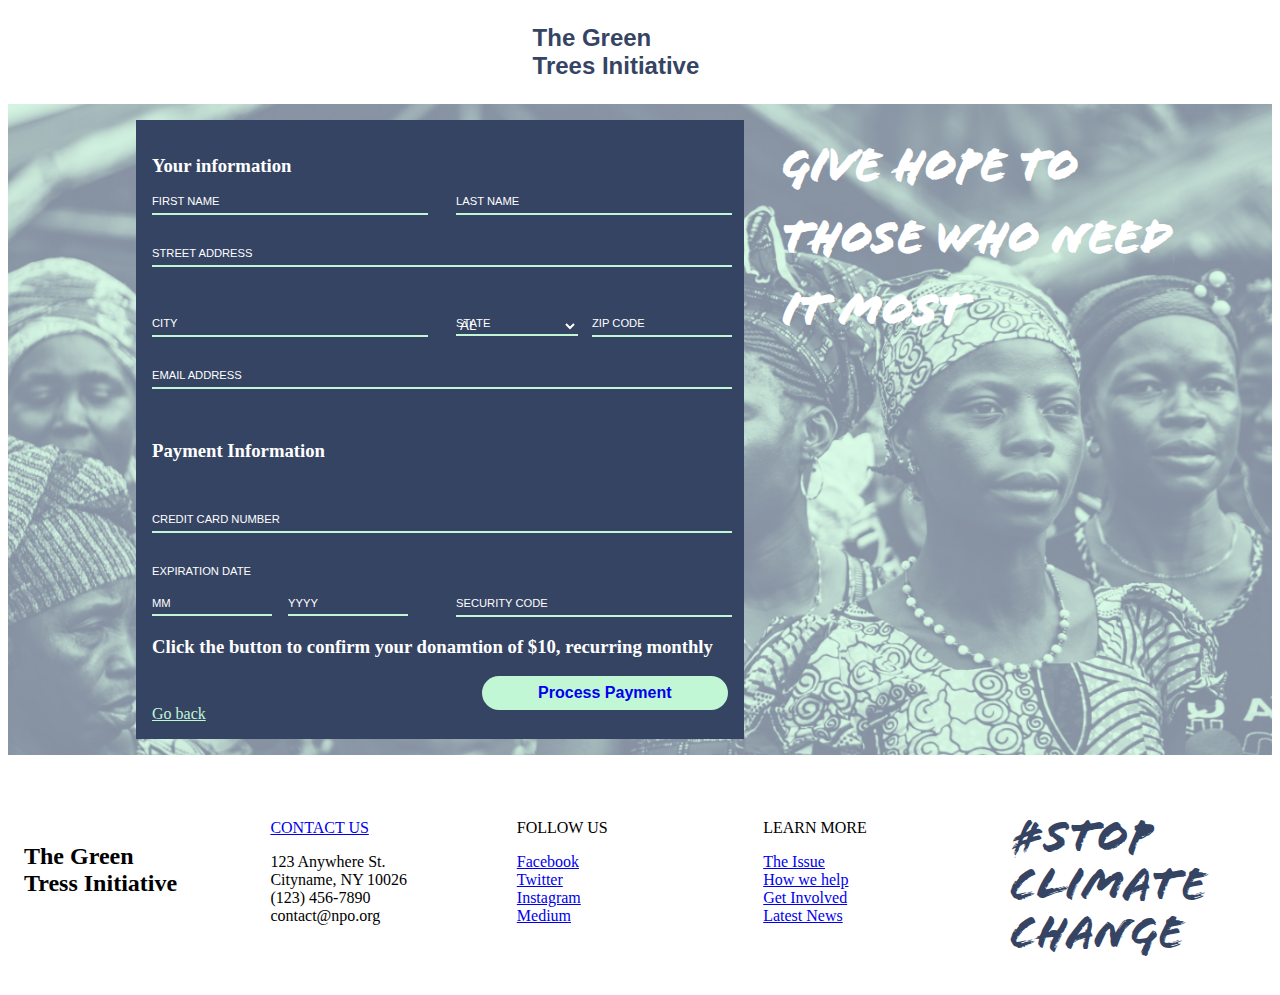
<file: donation-page.html>
<!DOCTYPE html>
<html lang="en">
<head>
    <meta charset="UTF-8">
    <meta name="viewport" content="width=device-width, initial-scale=1.0">
    <meta http-equiv="X-UA-Compatible" content="ie=edge">
    <link rel="stylesheet" href="/assets/stylesheet/donation.css">
    <title>Donation page</title>
</head>
<body>
    <header>
        <h2 class="header-h2">The Green <br> Trees Initiative</h2>
    </header>
    <section class="donation-form-container">
        <div class="brush-container">
            <h2 class="brush-font brush-font--white">GIVE HOPE TO THOSE WHO NEED IT MOST</h2>
        </div>
                <section class="donation-form">
            <h3>Your information</h3>
            <form action="">
                <div>
                    
                    <input type="text" name="firstname">
                    <label>FIRST NAME</label>
                </div>
                <div>

                    <input type="text" name="lastname">
                    <label>LAST NAME</label>
                </div>
                <div class="full-col-1-3">
                    <input type="text" name="streetaddress">
                    <label>STREET ADDRESS</label><br>
                </div>
                <div>
                    <input type="text" name="city">
                    <label>CITY</label>
                </div>
                <div class="state-zip">
                    <p>
                        <select name="STATE">
                        <option value="AL" selected>AL</option>
                        <option value="CF">CF</option>
                        <option value="CF">CF</option>
                        <option value="CF">CF</option>
                        <option value="CF">CF</option>
                        </select>
                        <label>STATE</label> 
                    </p>
                    <div>
                    <input type="number" name="zipcode">
                    <label>ZIP CODE</label>
                    </div>
                </div>
                <div class="full-col-1-3">
                    <input type="email" name="email">
                    <label>EMAIL ADDRESS</label>
                </div>

            <h3 class="full-col-1-3">Payment Information</h3> 

                <div class="full-col-1-3">
                    <input type="number" name="ccnum">
                    <label>CREDIT CARD NUMBER</label>
                </div>
                <div class="full-col-1-3">
                        <label>EXPIRATION DATE</label>
                </div>
                <div class="expiration-date-container">
                    <div class="expiration-date">
                        <div class="exp-date-inp-container">
                            <input type="number" name="month" class="exp-date-inp">
                            <label for="Month">MM</label>
                        </div>
                        <div class="exp-date-inp-container">
                            <input type="number" name="year" class="exp-date-inp">
                            <label for="Year">YYYY</label>
                        </div>
                    </div>
                </div>
                <div>
                    <input type="number" name="securitycode">
                    <label>SECURITY CODE</label>
                </div>
            </form>
            <div class="form-footer-contianer">
                <h3>Click the button to confirm your donamtion of $10, recurring monthly</h3>
                <div class="form-bottom-btn">
                    <div class="process-payment-container">
                        <div class="btn process-payment"><a href="#">Process Payment</a></div>
                    </div>
                    <div class="go-back-link"><a href="index.html">Go back</a></div>
                </div>
            </div>
        </section>
    </section>
          <!--Footer -->
      <footer>
        <div class="footer__div1">
            <h5 class="footer__h5">The Green <br> Tress Initiative <br></h5>
        </div>
        <div class="footer__div2">
            <p><a href="#">CONTACT US</a></p>
            <p>123 Anywhere St. <br> Cityname, NY 10026 <br> (123) 456-7890 <br> contact@npo.org</p>
        </div>
        <div class="footer__div3">
            <p>FOLLOW US</p>
            <div class="div3__links">
                <a href="#">Facebook</a>
                <a href="#">Twitter</a>
                <a href="#">Instagram</a>
                <a href="#">Medium</a>
            </div>
        </div>
        <div class="footer__div4">
            <p>LEARN MORE</p>
            <div class="div4__links">
                <a href="#">The Issue</a>
                <a href="#">How we help</a>
                <a href="#">Get Involved</a>
                <a href="#">Latest News</a>
            </div>
        </div>
        <div class="footer__div5">
            <div class="brush-font brush-font--dark">
                #STOP <br />CLIMATE <br />
                CHANGE
            </div>    
        </div>       
      </footer>
    </d>
</body>
</html>
</file>
<file: assets/stylesheet/donation.css>
body {
  min-width: 320px;
}
.header-h2 {
  width: 41%;
  margin: auto;
  margin-top: 1em;
  margin-bottom: 1em;
  color: #354463;
  font-family: Arial, Helvetica, sans-serif;
}

.btn {
  background-color: #c1f7d5;
  border-radius: 2em;
  color: #354463;
  font-weight: bold;
  font-family: Arial, Helvetica, sans-serif;
  text-align: center;
  margin: 1em;
  margin-left: 0;
  padding: 0.5em;
}

.btn a {
  text-decoration: none;
  padding: 1em;
}

.go-back-link a {
  color: #c1f7d5;
}

.process-payment-container {
  width: 100%;
}
.form-bottom-btn {
  display: flex;
  flex-direction: column;
  align-self: center;
}

@font-face {
  font-family: brush;
  src: url("/assets/fonts/Flood.ttf");
}
.brush-font {
  font-family: brush;
  line-height: 1em;
  font-size: 3em;
}
.brush-font--white {
  color: white;
}

.brush-font--dark {
  color: #354463;
}

form > p {
  margin: 0%;
  display: flex;
  flex-direction: column;
}
.donation-form-container {
  background: url("/assets/donation/annie-spratt-427340-unsplash.png");
  background-size: cover;
  background-position: center;
  color: white;
  padding: 1em;
}

.donation-form-container h2 {
  width: 85%;
  font-size: 1.9em;
  margin: auto;
  margin-bottom: 1em;
  line-height: 1.5em;
}

select {
  background-color: #354463;
  color: #fff;
  border: 0;
  border-bottom: 2px solid #c1f7d5;
  width: 90%;
}

.donation-form {
  padding: 1em;
  background-color: #354463;
  width: 90%;
  margin: auto;
}

form {
  display: grid;
  grid-template-columns: 1fr 1fr;
  grid-gap: 2em;
}

form input {
  border: 0;
  border-bottom: 2px solid #c1f7d5;
  width: 100%;
  background-color: #354463;
  color: #fff;
}

form div p {
  margin: 0%;
}

form div {
  position: relative;
}

form div label {
  font-size: 0.7em;
  font-family: Arial, Helvetica, sans-serif;
  margin-bottom: 0.5em;
  position: absolute;
  top: 0;
  pointer-events: none;
  transition: 0.5s;
}

.exp-date-inp-container label {
  left: 0;
  pointer-events: none;
  transition: 0.5s;
}

form input:focus ~ label {
  top: -1em;
}

form select:focus ~ label {
  top: -1em;
}
.address-input input {
  width: 100%;
}

.state-zip {
  display: grid;
  grid-template-columns: 1fr 1fr;
}

.state-zip p {
  display: flex;
  flex-direction: column;
}

.full-col-1-3 {
  grid-column: 1/3;
}

.expiration-date-container {
  display: flex;
  flex-direction: column;
}

.expiration-date {
  display: flex;
  justify-content: space-between;
}

.exp-date-inp-container {
  display: flex;
  flex-direction: column;
}

.exp-date-inp {
  width: 85%;
}

.process-payment {
  width: 70%;
  margin: auto;
  margin-bottom: 1.5em;
}

footer {
  margin: 3em 1em;
  display: grid;
  grid-template-columns: 1fr 1fr;
}

.footer__h5 {
  font-size: 1.5em;
}

.div3__links {
  display: flex;
  flex-direction: column;
}

.div4__links {
  display: flex;
  flex-direction: column;
}

.footer__div5 {
  grid-column: 2;
}

@media only screen and (min-width: 768px) {
  .header-h2 {
    width: 19%;
  }

  .process-payment {
    width: 50%;
    margin: auto;
    margin-bottom: 1.5em;
  }

  .footer {
    grid-template-columns: 1fr 1fr 1fr;
  }

  .footer__div1 {
    grid-row: 1/4;
  }

  .footer__div5 {
    grid-column: 3;
  }
}

@media only screen and (min-width: 1024px) {
  .header {
    width: 100%;
  }

  .header-h2 {
    width: 17%;
  }
  .donation-form-container {
    padding-left: 8em;
    display: flex;
    flex-direction: row-reverse;
  }

  .brush-container h2 {
    font-size: 3em;
  }

  .form-bottom-btn {
    display: flex;
    flex-direction: row-reverse;
    justify-content: space-between;
  }

  .process-payment-container {
    position: relative;
  }
  .process-payment {
    width: 50%;
    position: absolute;
    right: 0;
  }

  .go-back-link {
    width: 25%;
    margin-top: 5%;
  }

  footer {
    grid-template-columns: 1fr 1fr 1fr 1fr 1fr;
  }

  .footer__div5 {
    grid-column: 5;
  }
}
</file>
